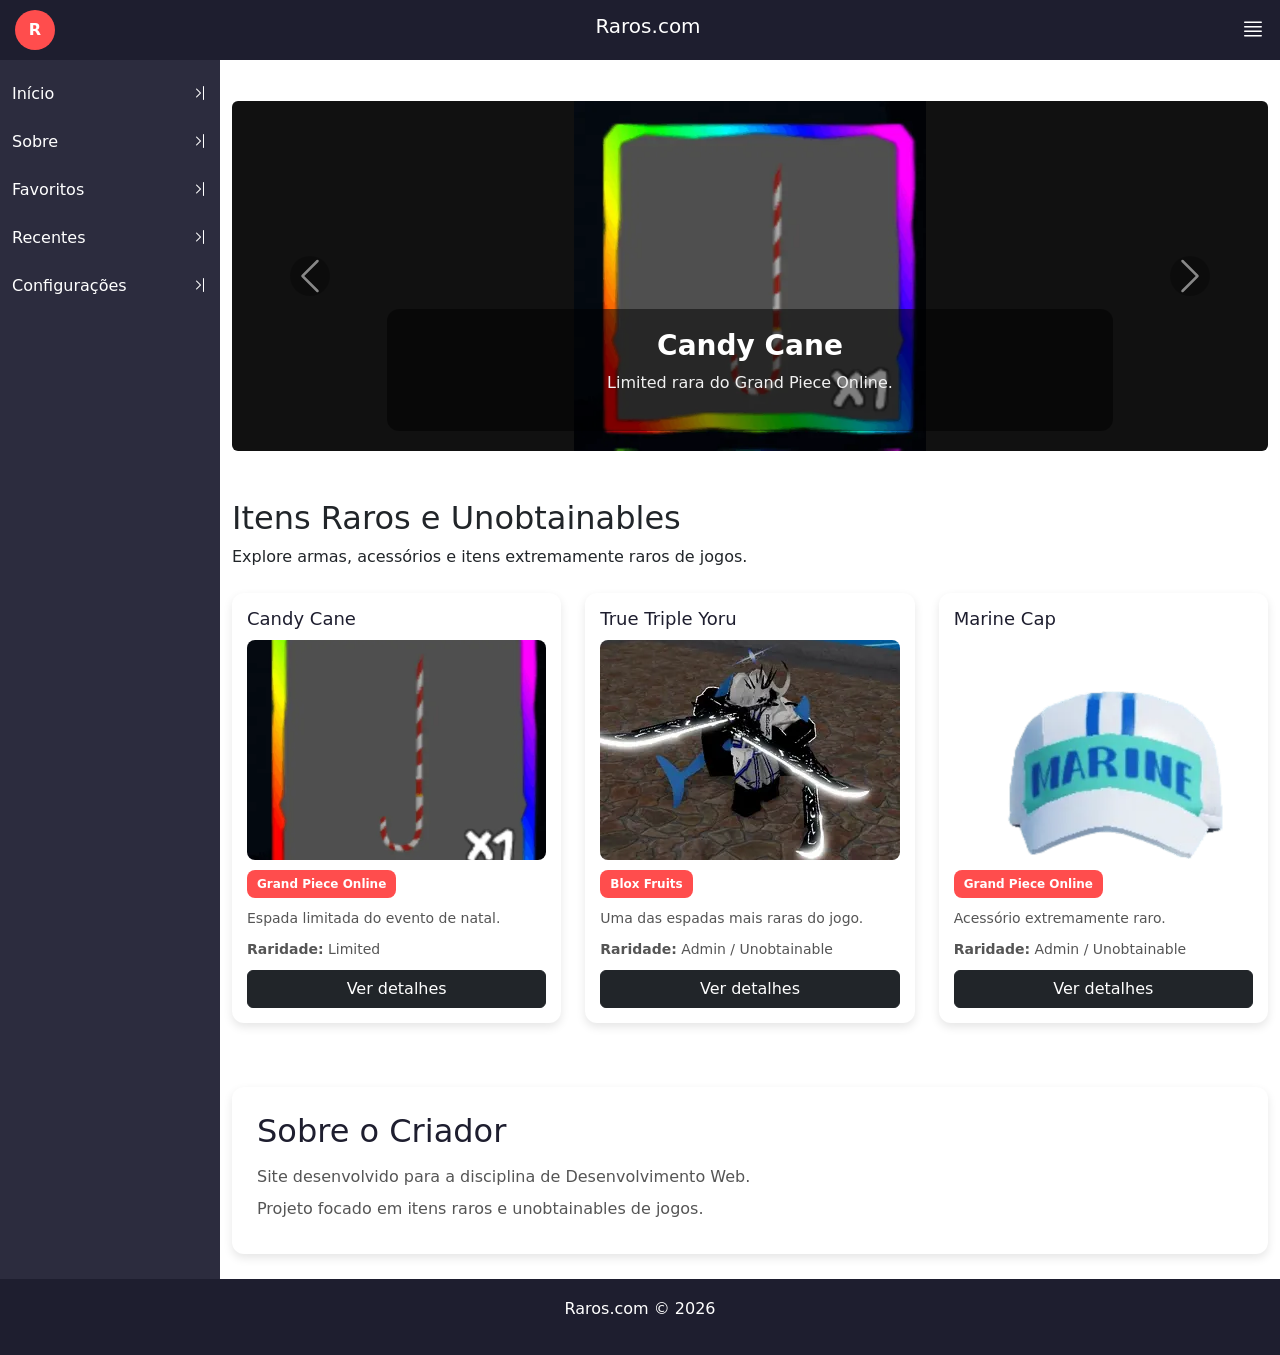
<file: index.html>
<!DOCTYPE html>
<html lang="pt-BR">

<head>

    <meta charset="UTF-8">

    <meta name="viewport" content="width=device-width, initial-scale=1.0">

    <title>Raros.com</title>

    <link rel="stylesheet" href="styles.css">

    <link href="https://cdn.jsdelivr.net/npm/bootstrap@5.3.8/dist/css/bootstrap.min.css"
        rel="stylesheet">

    <link rel="stylesheet"
        href="https://cdn.jsdelivr.net/npm/bootstrap-icons@1.11.3/font/bootstrap-icons.css">

</head>

<body>

    <header>

        <div class="logo">R</div>

        <h1 class="titulo-principal">Raros.com</h1>

        <div class="menu-hamburguer">

            <i class="bi bi-justify"></i>

        </div>

    </header>

    <section>

        <nav>

            <ul>

                <li>

                    <a href="index.html">

                        <div class="opcao">

                            <div class="icone-inicial"></div>

                            <div class="rotulo">
                                Início
                            </div>

                            <div class="icone-final">
                                <i class="bi bi-chevron-bar-right"></i>
                            </div>

                        </div>

                    </a>

                </li>

                <li>

                    <a href="#">

                        <div class="opcao">

                            <div class="icone-inicial"></div>

                            <div class="rotulo">
                                Sobre
                            </div>

                            <div class="icone-final">
                                <i class="bi bi-chevron-bar-right"></i>
                            </div>

                        </div>

                    </a>

                </li>

                <li>

                    <a href="#">

                        <div class="opcao">

                            <div class="icone-inicial"></div>

                            <div class="rotulo">
                                Favoritos
                            </div>

                            <div class="icone-final">
                                <i class="bi bi-chevron-bar-right"></i>
                            </div>

                        </div>

                    </a>

                </li>

                <li>

                    <a href="#">

                        <div class="opcao">

                            <div class="icone-inicial"></div>

                            <div class="rotulo">
                                Recentes
                            </div>

                            <div class="icone-final">
                                <i class="bi bi-chevron-bar-right"></i>
                            </div>

                        </div>

                    </a>

                </li>

                <li>

                    <a href="#">

                        <div class="opcao">

                            <div class="icone-inicial"></div>

                            <div class="rotulo">
                                Configurações
                            </div>

                            <div class="icone-final">
                                <i class="bi bi-chevron-bar-right"></i>
                            </div>

                        </div>

                    </a>

                </li>

            </ul>

        </nav>

        <main class="container-fluid">

            <!-- CARROSSEL -->

            <div id="carouselExample"
                class="carousel slide mb-5 mt-3">

                <div class="carousel-inner">

                    <div class="carousel-item active">

                        <img src="./img do site/cc.webp"
                            class="d-block w-100 rounded">

                        <div class="carousel-caption d-none d-md-block">

                            <h5>Candy Cane</h5>

                            <p>Limited rara do Grand Piece Online.</p>

                        </div>

                    </div>

                    <div class="carousel-item">

                        <img src="./img do site/triple yoru.webp"
                            class="d-block w-100 rounded">

                        <div class="carousel-caption d-none d-md-block">

                            <h5>True Triple Yoru</h5>

                            <p>Uma das armas mais raras do Blox Fruits.</p>

                        </div>

                    </div>

                    <div class="carousel-item">

                        <img src="./img do site/marine cap.webp"
                            class="d-block w-100 rounded">

                        <div class="carousel-caption d-none d-md-block">

                            <h5>Marine Cap</h5>

                            <p>Item raro e valorizado no GPO.</p>

                        </div>

                    </div>

                </div>

                <button class="carousel-control-prev"
                    type="button"
                    data-bs-target="#carouselExample"
                    data-bs-slide="prev">

                    <span class="carousel-control-prev-icon"></span>

                </button>

                <button class="carousel-control-next"
                    type="button"
                    data-bs-target="#carouselExample"
                    data-bs-slide="next">

                    <span class="carousel-control-next-icon"></span>

                </button>

            </div>

            <!-- TEXTO PRINCIPAL -->

            <div class="mb-4">

                <h2>Itens Raros e Unobtainables</h2>

                <p>
                    Explore armas, acessórios e itens extremamente raros de jogos.
                </p>

            </div>

            <!-- CARDS DINÂMICOS -->

            <div class="row" id="cards-container"></div>

            <!-- SOBRE -->

            <section class="sobre-mim">

                <h2>Sobre o Criador</h2>

                <p>
                    Site desenvolvido para a disciplina de Desenvolvimento Web.
                </p>

                <p>
                    Projeto focado em itens raros e unobtainables de jogos.
                </p>

            </section>

        </main>

    </section>

    <footer>

        <p>Raros.com © 2026</p>

    </footer>

    <script src="https://cdn.jsdelivr.net/npm/bootstrap@5.3.8/dist/js/bootstrap.bundle.min.js"></script>

    <script src="Script.js"></script>

</body>

</html>
</file>
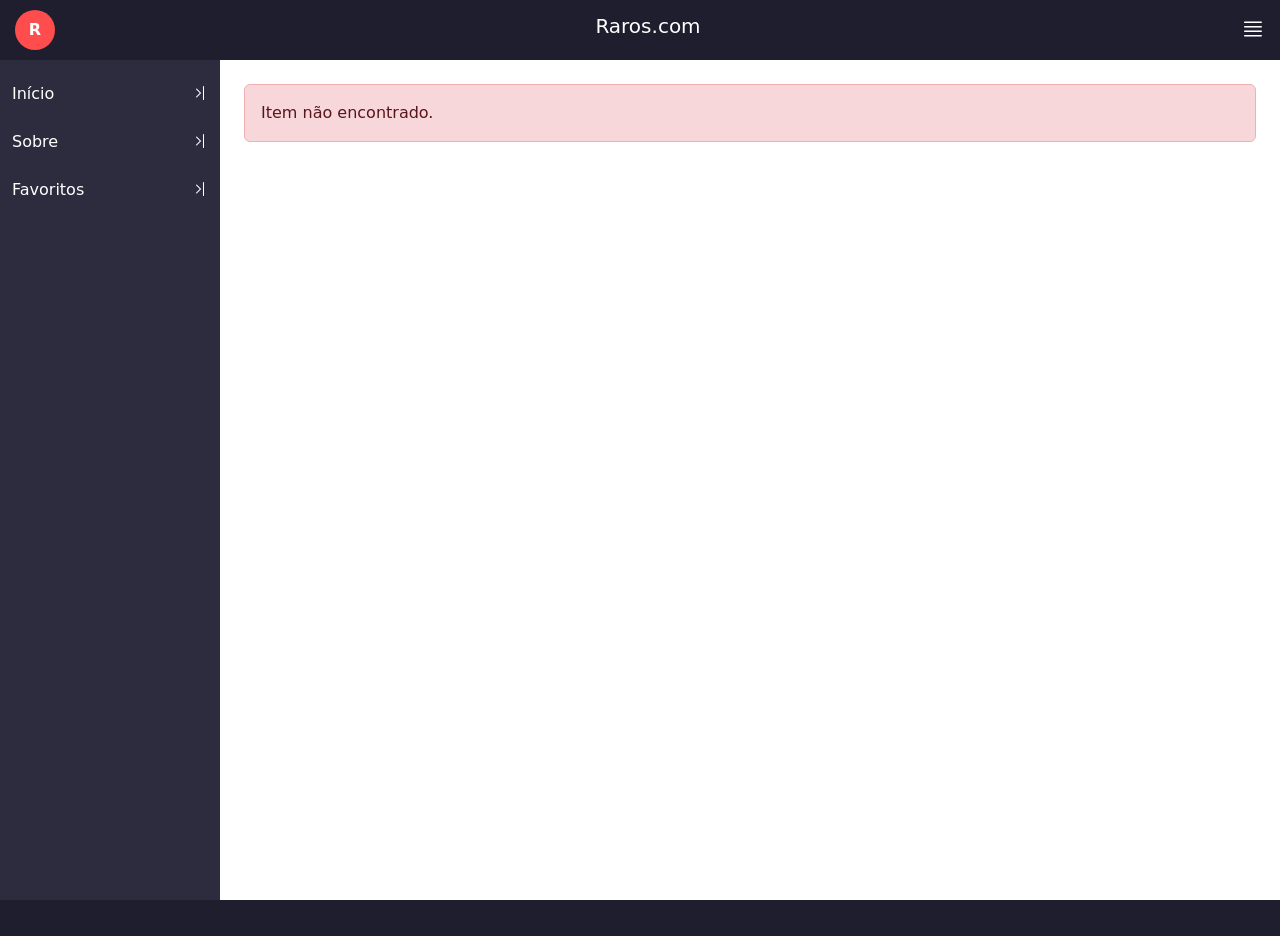
<file: detalhes.html>
<!DOCTYPE html>
<html lang="pt-BR">

<head>
    <meta charset="UTF-8">
    <meta name="viewport" content="width=device-width, initial-scale=1.0">
    <title>Detalhes</title>

    <link rel="stylesheet" href="styles.css">

    <link href="https://cdn.jsdelivr.net/npm/bootstrap@5.3.8/dist/css/bootstrap.min.css" rel="stylesheet">

    <link rel="stylesheet"
        href="https://cdn.jsdelivr.net/npm/bootstrap-icons@1.11.3/font/bootstrap-icons.css">
</head>

<body>

    <header>

        <div class="logo">R</div>

        <h1 class="titulo-principal">Raros.com</h1>

        <div class="menu-hamburguer">
            <i class="bi bi-justify"></i>
        </div>

    </header>

    <section>

        <nav>

            <ul>

                <li>
                    <a href="index.html">

                        <div class="opcao">

                            <div class="rotulo">
                                Início
                            </div>

                            <div class="icone-final">
                                <i class="bi bi-chevron-bar-right"></i>
                            </div>

                        </div>

                    </a>
                </li>

                <li>
                    <a href="#">

                        <div class="opcao">

                            <div class="rotulo">
                                Sobre
                            </div>

                            <div class="icone-final">
                                <i class="bi bi-chevron-bar-right"></i>
                            </div>

                        </div>

                    </a>
                </li>

                <li>
                    <a href="#">

                        <div class="opcao">

                            <div class="rotulo">
                                Favoritos
                            </div>

                            <div class="icone-final">
                                <i class="bi bi-chevron-bar-right"></i>
                            </div>

                        </div>

                    </a>
                </li>

            </ul>

        </nav>

        <main class="container-fluid p-4">

            <div id="detalhes-container"></div>

        </main>

    </section>

    <footer>
    </footer>

    <script src="Script.js"></script>

</body>

</html>
</file>
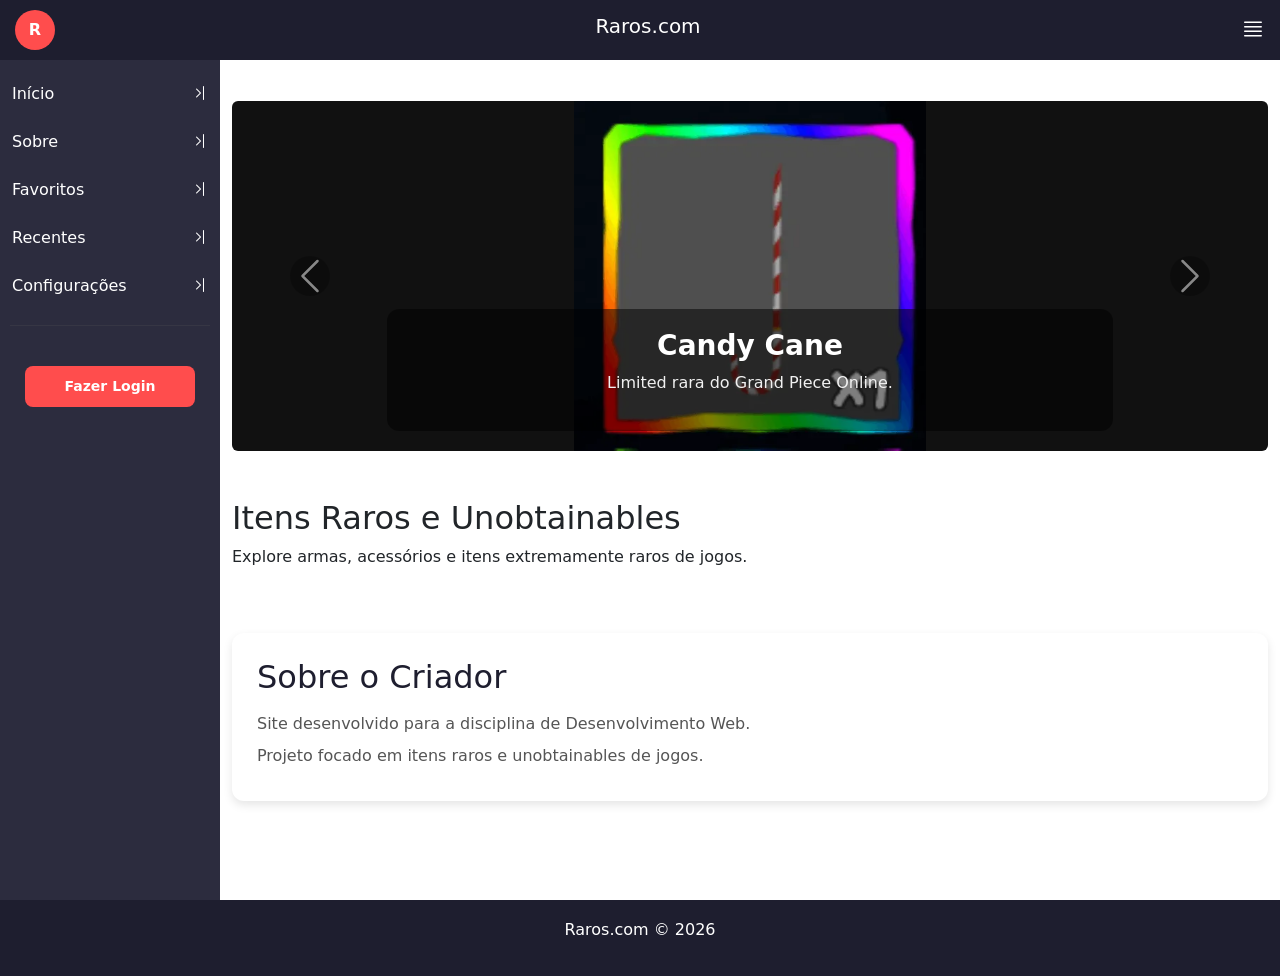
<file: Html/admin.html>
<!DOCTYPE html>
<html lang="pt-BR">

<head>
    <meta charset="UTF-8">
    <meta name="viewport" content="width=device-width, initial-scale=1.0">
    <title>Adicionar Item</title>

    <link rel="stylesheet" href="../Css/styles.css">
    <link href="https://cdn.jsdelivr.net/npm/bootstrap@5.3.8/dist/css/bootstrap.min.css" rel="stylesheet">
</head>

<body>

    <header>
        <div class="logo">R</div>
        <h1 class="titulo-principal">Raros.com</h1>
    </header>

    <main class="container mt-4">

        <div class="cartao">

            <h2 class="mb-4">
                Adicionar Novo Item
            </h2>

            <form id="form-item">

                <div class="mb-3">
                    <label>Nome</label>
                    <input type="text" id="nome" class="form-control" required>
                </div>

                <div class="mb-3">
                    <label>Jogo</label>
                    <input type="text" id="jogo" class="form-control" required>
                </div>

                <div class="mb-3">
                    <label>Descrição</label>
                    <input type="text" id="descricao" class="form-control" required>
                </div>

                <div class="mb-3">
                    <label>Conteúdo</label>
                    <textarea id="conteudo" class="form-control"></textarea>
                </div>

                <div class="mb-3">
                    <label>Raridade</label>
                    <input type="text" id="raridade" class="form-control">
                </div>

                <div class="mb-3">
                    <label>Valor Trade</label>
                    <input type="text" id="valor_trade" class="form-control">
                </div>

                <div class="mb-3">
                    <label>Evento</label>
                    <input type="text" id="evento" class="form-control">
                </div>

                <div class="mb-3">
                    <label>URL da Imagem</label>
                    <input type="text" id="imagem_principal" class="form-control">
                </div>

                <button class="btn btn-danger">
                    Salvar Item
                </button>

            </form>

        </div>

    </main>

    <script src="../JS/admin.js"></script>

</body>
</html>
</file>
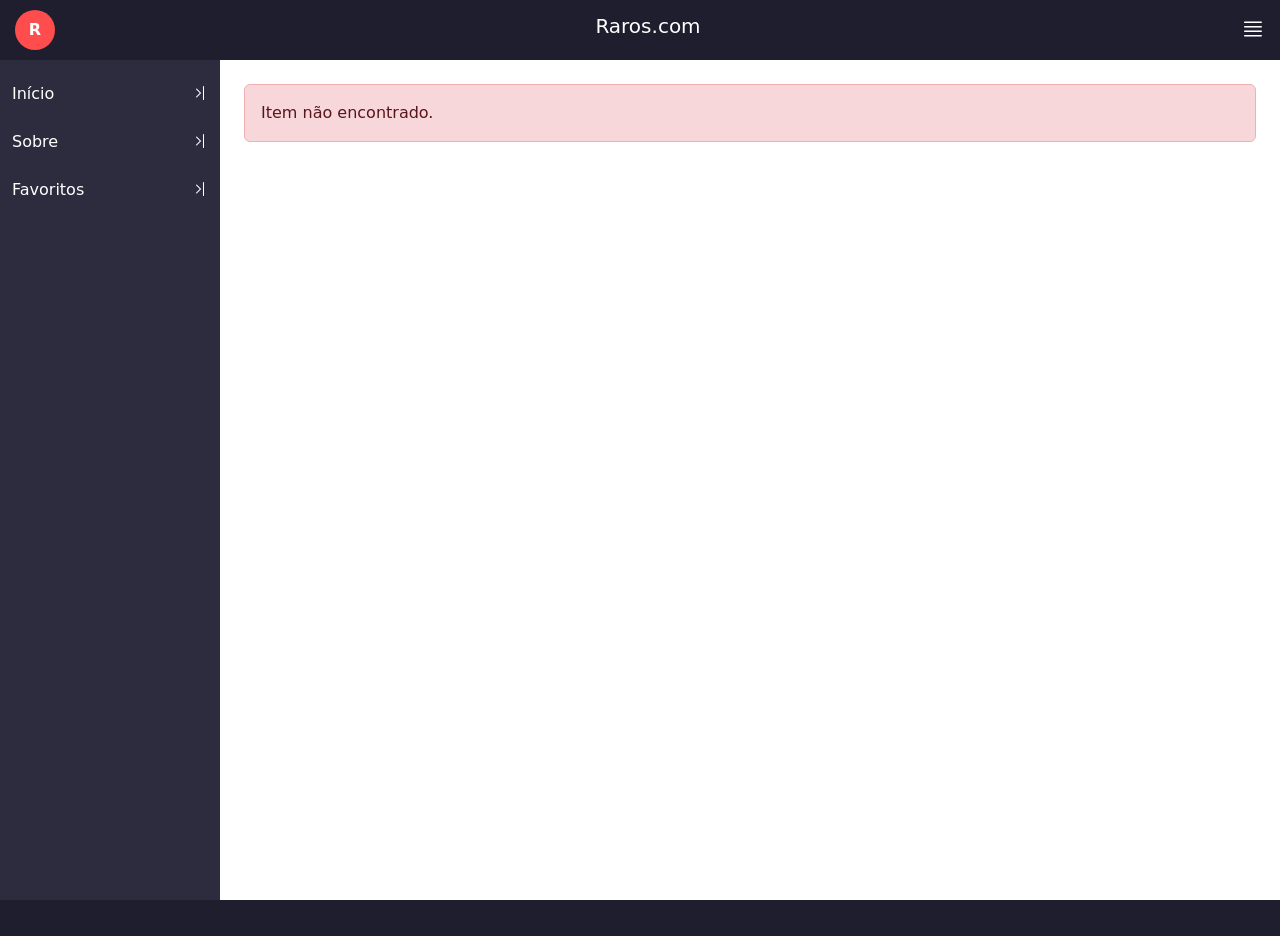
<file: Html/detalhes.html>
<!DOCTYPE html>
<html lang="pt-BR">

<head>
    <meta charset="UTF-8">
    <meta name="viewport" content="width=device-width, initial-scale=1.0">
    <title>Detalhes</title>

    <link rel="stylesheet" href="../Css/styles.css">

    <link href="https://cdn.jsdelivr.net/npm/bootstrap@5.3.8/dist/css/bootstrap.min.css" rel="stylesheet">

    <link rel="stylesheet"
        href="https://cdn.jsdelivr.net/npm/bootstrap-icons@1.11.3/font/bootstrap-icons.css">
</head>

<body>

    <header>

        <div class="logo">R</div>

        <h1 class="titulo-principal">Raros.com</h1>

        <div class="menu-hamburguer">
            <i class="bi bi-justify"></i>
        </div>

    </header>

    <section>

        <nav>

            <ul>

                <li>
                    <a href="../Html/home.html">

                        <div class="opcao">

                            <div class="rotulo">
                                Início
                            </div>

                            <div class="icone-final">
                                <i class="bi bi-chevron-bar-right"></i>
                            </div>

                        </div>

                    </a>
                </li>

                <li>
                    <a href="#">

                        <div class="opcao">

                            <div class="rotulo">
                                Sobre
                            </div>

                            <div class="icone-final">
                                <i class="bi bi-chevron-bar-right"></i>
                            </div>

                        </div>

                    </a>
                </li>

                <li>
                    <a href="#">

                        <div class="opcao">

                            <div class="rotulo">
                                Favoritos
                            </div>

                            <div class="icone-final">
                                <i class="bi bi-chevron-bar-right"></i>
                            </div>

                        </div>

                    </a>
                </li>

            </ul>

        </nav>

        <main class="container-fluid p-4">

            <div id="detalhes-container"></div>

        </main>

    </section>

    <footer>
    </footer>

    <script src="../JS/Script.js"></script>

</body>

</html>
</file>
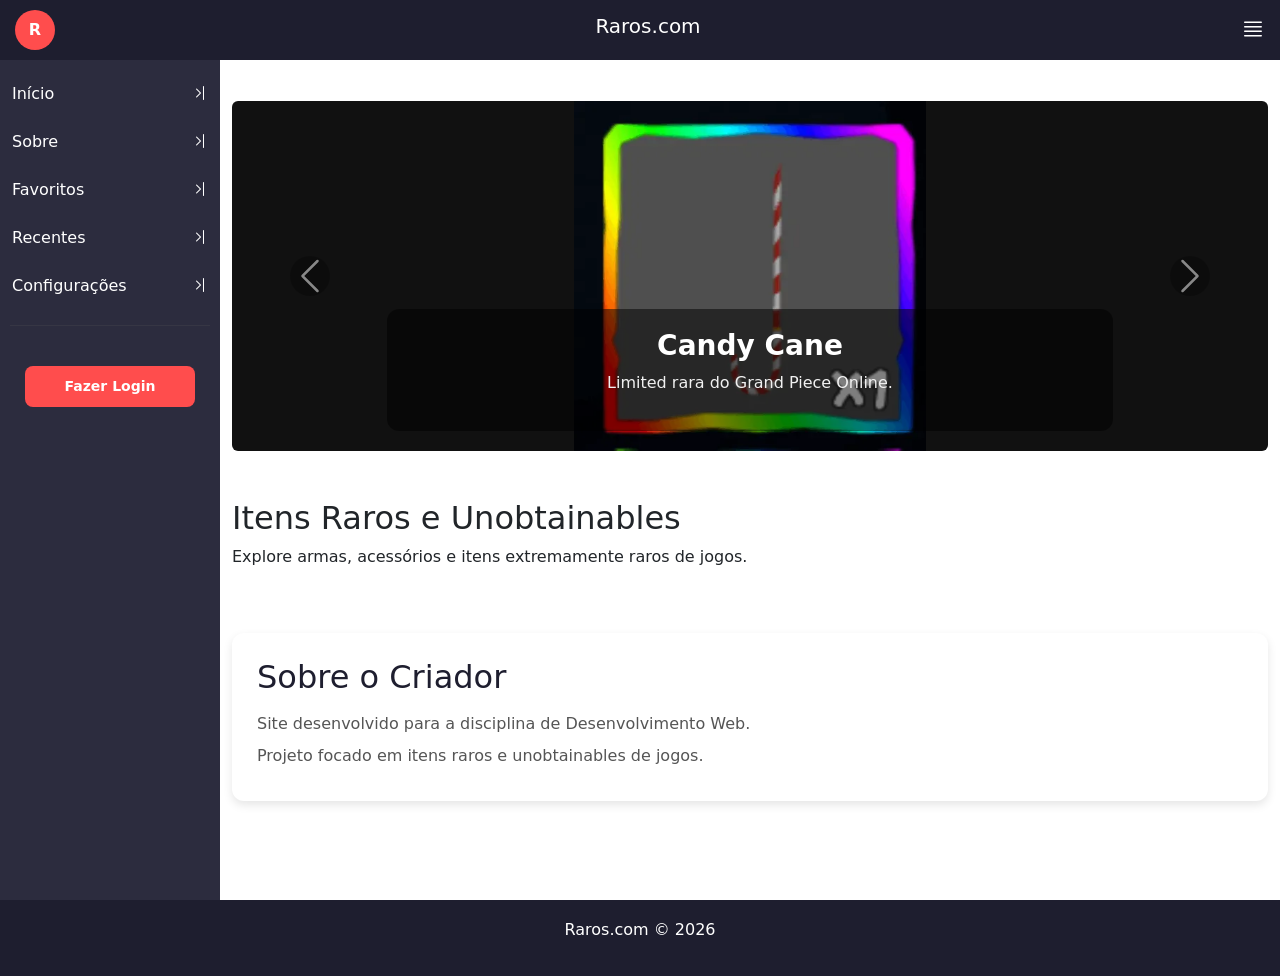
<file: Html/home.html>
<!DOCTYPE html>
<html lang="pt-BR">

<head>

    <meta charset="UTF-8">

    <meta name="viewport" content="width=device-width, initial-scale=1.0">

    <title>Raros.com</title>

    <link rel="stylesheet" href="../Css/styles.css">

    <link href="https://cdn.jsdelivr.net/npm/bootstrap@5.3.8/dist/css/bootstrap.min.css"
        rel="stylesheet">

    <link rel="stylesheet"
        href="https://cdn.jsdelivr.net/npm/bootstrap-icons@1.11.3/font/bootstrap-icons.css">

</head>

<body>

    <header>

        <div class="logo">R</div>

        <h1 class="titulo-principal">Raros.com</h1>

        <div class="menu-hamburguer">

            <i class="bi bi-justify"></i>

        </div>

    </header>

    <section>

        <nav>

            <ul>

                <li>

                    <a href="../Html/home.html">

                        <div class="opcao">

                            <div class="icone-inicial"></div>

                            <div class="rotulo">
                                Início
                            </div>

                            <div class="icone-final">
                                <i class="bi bi-chevron-bar-right"></i>
                            </div>

                        </div>

                    </a>

                </li>

                <li>

                    <a href="#">

                        <div class="opcao">

                            <div class="icone-inicial"></div>

                            <div class="rotulo">
                                Sobre
                            </div>

                            <div class="icone-final">
                                <i class="bi bi-chevron-bar-right"></i>
                            </div>

                        </div>

                    </a>

                </li>

                <li>

                    <a href="#">

                        <div class="opcao">

                            <div class="icone-inicial"></div>

                            <div class="rotulo">
                                Favoritos
                            </div>

                            <div class="icone-final">
                                <i class="bi bi-chevron-bar-right"></i>
                            </div>

                        </div>

                    </a>

                </li>

                <li>

                    <a href="#">

                        <div class="opcao">

                            <div class="icone-inicial"></div>

                            <div class="rotulo">
                                Recentes
                            </div>

                            <div class="icone-final">
                                <i class="bi bi-chevron-bar-right"></i>
                            </div>

                        </div>

                    </a>

                </li>

                <li>

                    <a href="#">

                        <div class="opcao">

                            <div class="icone-inicial"></div>

                            <div class="rotulo">
                                Configurações
                            </div>

                            <div class="icone-final">
                                <i class="bi bi-chevron-bar-right"></i>
                            </div>

                        </div>

                    </a>

                </li>


                <hr class="menu-divisor">

                <li id="usuario-menu"></li>

                <li id="admin-menu"></li>

                <li>

                    <button
                        id="btn-sair"
                        class="btn-menu-sair"
                        style="display:none;"
                    >

                        Sair

                    </button>

                </li>

            </ul>

        </nav>

        <main class="container-fluid">

            <!-- CARROSSEL -->

            <div id="carouselExample"
                class="carousel slide mb-5 mt-3">

                <div class="carousel-inner">

                    <div class="carousel-item active">

                        <img src="../img do site/cc.webp"
                            class="d-block w-100 rounded">

                        <div class="carousel-caption d-none d-md-block">

                            <h5>Candy Cane</h5>

                            <p>Limited rara do Grand Piece Online.</p>

                        </div>

                    </div>

                    <div class="carousel-item">

                        <img src="../img do site/triple yoru.webp"
                            class="d-block w-100 rounded">

                        <div class="carousel-caption d-none d-md-block">

                            <h5>True Triple Yoru</h5>

                            <p>Uma das armas mais raras do Blox Fruits.</p>

                        </div>

                    </div>

                    <div class="carousel-item">

                        <img src="../img do site/marine cap.webp"
                            class="d-block w-100 rounded">

                        <div class="carousel-caption d-none d-md-block">

                            <h5>Marine Cap</h5>

                            <p>Item raro e valorizado no GPO.</p>

                        </div>

                    </div>

                </div>

                <button class="carousel-control-prev"
                    type="button"
                    data-bs-target="#carouselExample"
                    data-bs-slide="prev">

                    <span class="carousel-control-prev-icon"></span>

                </button>

                <button class="carousel-control-next"
                    type="button"
                    data-bs-target="#carouselExample"
                    data-bs-slide="next">

                    <span class="carousel-control-next-icon"></span>

                </button>

            </div>

            <!-- TEXTO PRINCIPAL -->

            <div class="mb-4">

                <h2>Itens Raros e Unobtainables</h2>

                <p>
                    Explore armas, acessórios e itens extremamente raros de jogos.
                </p>

            </div>

            <!-- CARDS DINÂMICOS -->

            <div class="row" id="cards-container"></div>

            <!-- SOBRE -->

            <section class="sobre-mim">

                <h2>Sobre o Criador</h2>

                <p>
                    Site desenvolvido para a disciplina de Desenvolvimento Web.
                </p>

                <p>
                    Projeto focado em itens raros e unobtainables de jogos.
                </p>

            </section>

        </main>

    </section>

    <footer>

        <p>Raros.com © 2026</p>

    </footer>

    <script src="https://cdn.jsdelivr.net/npm/bootstrap@5.3.8/dist/js/bootstrap.bundle.min.js"></script>

    <script src="../JS/Script.js"></script>

</body>

</html>
</file>
<file: styles.css>
/* RESET */
* {
    margin: 0;
    padding: 0;
    box-sizing: border-box;
}

/* BODY */
body {
    font-family: Arial, sans-serif;
    background: #f4f6f9;
}

/* HEADER */
header {
    display: flex;
    align-items: center;
    justify-content: space-between;
    background: #1e1e2f;
    color: white;
    padding: 10px 15px;
}

.logo {
    background: #ff4d4d;
    width: 40px;
    height: 40px;
    border-radius: 50%;
    display: flex;
    align-items: center;
    justify-content: center;
    font-weight: bold;
}

.titulo-principal {
    font-size: 20px;
}

.menu-hamburguer i {
    font-size: 24px;
    cursor: pointer;
}

.menu-hamburguer i:hover {
    color: #b1adad;
}

/* ===================================== */
/* LAYOUT */
/* ===================================== */

body > section {
    display: flex;
    min-height: calc(100vh - 60px);
}

/* MENU LATERAL */
nav {
    width: 220px;
    background: #2c2c3e;
    padding-top: 10px;
}

nav ul {
    list-style: none;
    padding: 0;
}

nav a {
    text-decoration: none;
    color: white;
}

.opcao {
    display: flex;
    align-items: center;
    justify-content: space-between;
    padding: 12px;
    transition: 0.3s;
}

.opcao:hover {
    background: #3d3d55;
}

/* TEXTO MENU */
.rotulo {
    flex: 1;
}

/* ===================================== */
/* MAIN */
/* ===================================== */

main {
    flex: 1;
    padding: 25px;
}

/* ===================================== */
/* CARDS */
/* ===================================== */

.cartao {
    background: white;
    border-radius: 12px;
    box-shadow: 0px 4px 10px rgba(0,0,0,0.1);
    padding: 15px;
    height: 100%;
    transition: 0.3s;
    overflow: hidden;
}

.cartao:hover {
    transform: translateY(-5px);
    box-shadow: 0px 8px 18px rgba(0,0,0,0.2);
}

/* CONTEÚDO DO CARD */
.corpo-do-cartao {
    display: flex;
    flex-direction: column;
    gap: 10px;
}

.corpo-do-cartao h1 {
    font-size: 18px;
    margin: 0;
    color: #1e1e2f;
}

.corpo-do-cartao img {
    width: 100%;
    height: 220px;
    object-fit: cover;
    border-radius: 8px;
}

/* CATEGORIA */
.categoria-da-noticia {
    background: #ff4d4d;
    color: white;
    padding: 5px 10px;
    border-radius: 8px;
    font-size: 12px;
    width: fit-content;
    font-weight: bold;
}

/* TEXTO */
.corpo-do-cartao p {
    font-size: 14px;
    color: #555;
    margin: 0;
    line-height: 1.5;
}

/* BOTÃO */
.btn-dark {
    margin-top: auto;
    border-radius: 8px;
}

/* ===================================== */
/* FOOTER */
/* ===================================== */

footer {
    background: #1e1e2f;
    color: white;
    text-align: center;
    padding: 18px;
}

/* ===================================== */
/* CARROSSEL */
/* ===================================== */

.carousel {
    margin-bottom: 40px;
}

.carousel img {
    height: 350px;
    width: 100%;
    object-fit: contain;
    background: #111;
    border-radius: 12px;
}

.carousel-caption {
    background: rgba(0, 0, 0, 0.5);
    padding: 15px;
    border-radius: 12px;
}

.carousel-caption h5 {
    font-size: 28px;
    font-weight: bold;
    color: white;
}

.carousel-caption p {
    color: #f1f1f1;
    font-size: 16px;
}

/* BOTÕES DO CARROSSEL */

.carousel-control-prev-icon,
.carousel-control-next-icon {
    background-color: rgba(0, 0, 0, 0.5);
    border-radius: 50%;
    padding: 20px;
}

/* ===================================== */
/* SOBRE */
/* ===================================== */

.sobre-mim {
    background: white;
    padding: 25px;
    border-radius: 12px;
    box-shadow: 0px 4px 10px rgba(0,0,0,0.1);
    margin-top: 40px;
}

.sobre-mim h2 {
    margin-bottom: 15px;
    color: #1e1e2f;
}

.sobre-mim p {
    margin-bottom: 8px;
    color: #555;
}

/* ===================================== */
/* DETALHES */
/* ===================================== */

#detalhes-container .cartao {
    padding: 20px;
}

#detalhes-container img {
    width: 100%;
    max-height: 450px;
    object-fit: contain;
    background: #111;
    border-radius: 12px;
}

/* ===================================== */
/* RESPONSIVO */
/* ===================================== */

@media (max-width: 768px) {

    body > section {
        flex-direction: column;
    }

    nav {
        width: 100%;
    }

    main {
        padding: 10px;
    }

    .logo {
        width: 30px;
        height: 30px;
        font-size: 14px;
    }

    .titulo-principal {
        font-size: 16px;
    }

    .carousel img {
        height: 220px;
    }

    .carousel-caption h5 {
        font-size: 18px;
    }

    .carousel-caption p {
        font-size: 12px;
    }

    .corpo-do-cartao img {
        height: 180px;
    }
}
</file>
<file: Css/styles.css>
/* RESET */
* {
    margin: 0;
    padding: 0;
    box-sizing: border-box;
}

/* BODY */
body {
    font-family: Arial, sans-serif;
    background: #f4f6f9;
}

/* HEADER */
header {
    display: flex;
    align-items: center;
    justify-content: space-between;
    background: #1e1e2f;
    color: white;
    padding: 10px 15px;
}

.logo {
    background: #ff4d4d;
    width: 40px;
    height: 40px;
    border-radius: 50%;
    display: flex;
    align-items: center;
    justify-content: center;
    font-weight: bold;
}

.titulo-principal {
    font-size: 20px;
}

.menu-hamburguer i {
    font-size: 24px;
    cursor: pointer;
}

.menu-hamburguer i:hover {
    color: #b1adad;
}

/* ===================================== */
/* LAYOUT */
/* ===================================== */

body > section {
    display: flex;
    min-height: calc(100vh - 60px);
}

/* MENU LATERAL */

nav {
    width: 220px;
    background: #2c2c3e;
    padding-top: 10px;
}

nav ul {
    list-style: none;
    padding: 0;
}

nav a {
    text-decoration: none;
    color: white;
}

.opcao {
    display: flex;
    align-items: center;
    justify-content: space-between;
    padding: 12px;
    transition: 0.3s;
}

.opcao:hover {
    background: #3d3d55;
}

.rotulo {
    flex: 1;
}

/* ===================================== */
/* MENU USUÁRIO */
/* ===================================== */

.menu-divisor {
    border: none;
    border-top: 1px solid #555;
    margin: 15px 10px;
}

#usuario-menu {
    color: white;
    text-align: center;
    padding: 15px;
    font-size: 14px;
}

#usuario-menu strong {
    color: #ff4d4d;
    font-size: 16px;
}

.btn-menu-admin {
    width: calc(100% - 20px);
    margin: 10px;
    border: none;
    background: #ff4d4d;
    color: white;
    padding: 10px;
    border-radius: 8px;
    cursor: pointer;
    transition: .3s;
    font-weight: bold;
}

.btn-menu-admin:hover {
    background: #e63c3c;
}

.btn-menu-sair {
    width: calc(100% - 20px);
    margin: 10px;
    border: none;
    background: #444;
    color: white;
    padding: 10px;
    border-radius: 8px;
    cursor: pointer;
    transition: .3s;
    font-weight: bold;
}

.btn-menu-sair:hover {
    background: #666;
}

/* ===================================== */
/* MAIN */
/* ===================================== */

main {
    flex: 1;
    padding: 25px;
}

/* ===================================== */
/* CARDS */
/* ===================================== */

.cartao {
    background: white;
    border-radius: 12px;
    box-shadow: 0px 4px 10px rgba(0,0,0,0.1);
    padding: 15px;
    height: 100%;
    transition: 0.3s;
    overflow: hidden;
}

.cartao:hover {
    transform: translateY(-5px);
    box-shadow: 0px 8px 18px rgba(0,0,0,0.2);
}

.corpo-do-cartao {
    display: flex;
    flex-direction: column;
    gap: 10px;
}

.corpo-do-cartao h1 {
    font-size: 18px;
    margin: 0;
    color: #1e1e2f;
}

.corpo-do-cartao img {
    width: 100%;
    height: 220px;
    object-fit: cover;
    border-radius: 8px;
}

.categoria-da-noticia {
    background: #ff4d4d;
    color: white;
    padding: 5px 10px;
    border-radius: 8px;
    font-size: 12px;
    width: fit-content;
    font-weight: bold;
}

.corpo-do-cartao p {
    font-size: 14px;
    color: #555;
    margin: 0;
    line-height: 1.5;
}

.btn-dark {
    margin-top: auto;
    border-radius: 8px;
}

/* ===================================== */
/* FOOTER */
/* ===================================== */

footer {
    background: #1e1e2f;
    color: white;
    text-align: center;
    padding: 18px;
}

/* ===================================== */
/* CARROSSEL */
/* ===================================== */

.carousel {
    margin-bottom: 40px;
}

.carousel img {
    height: 350px;
    width: 100%;
    object-fit: contain;
    background: #111;
    border-radius: 12px;
}

.carousel-caption {
    background: rgba(0,0,0,0.5);
    padding: 15px;
    border-radius: 12px;
}

.carousel-caption h5 {
    font-size: 28px;
    font-weight: bold;
    color: white;
}

.carousel-caption p {
    color: #f1f1f1;
    font-size: 16px;
}

.carousel-control-prev-icon,
.carousel-control-next-icon {
    background-color: rgba(0,0,0,0.5);
    border-radius: 50%;
    padding: 20px;
}

/* ===================================== */
/* SOBRE */
/* ===================================== */

.sobre-mim {
    background: white;
    padding: 25px;
    border-radius: 12px;
    box-shadow: 0px 4px 10px rgba(0,0,0,0.1);
    margin-top: 40px;
}

.sobre-mim h2 {
    margin-bottom: 15px;
    color: #1e1e2f;
}

.sobre-mim p {
    margin-bottom: 8px;
    color: #555;
}

/* ===================================== */
/* DETALHES */
/* ===================================== */

#detalhes-container .cartao {
    padding: 20px;
}

#detalhes-container img {
    width: 100%;
    max-height: 450px;
    object-fit: contain;
    background: #111;
    border-radius: 12px;
}

/* ===================================== */
/* RESPONSIVO */
/* ===================================== */

@media (max-width: 768px) {

    body > section {
        flex-direction: column;
    }

    nav {
        width: 100%;
    }

    main {
        padding: 10px;
    }

    .logo {
        width: 30px;
        height: 30px;
        font-size: 14px;
    }

    .titulo-principal {
        font-size: 16px;
    }

    .carousel img {
        height: 220px;
    }

    .carousel-caption h5 {
        font-size: 18px;
    }

    .carousel-caption p {
        font-size: 12px;
    }

    .corpo-do-cartao img {
        height: 180px;
    }
}
</file>
